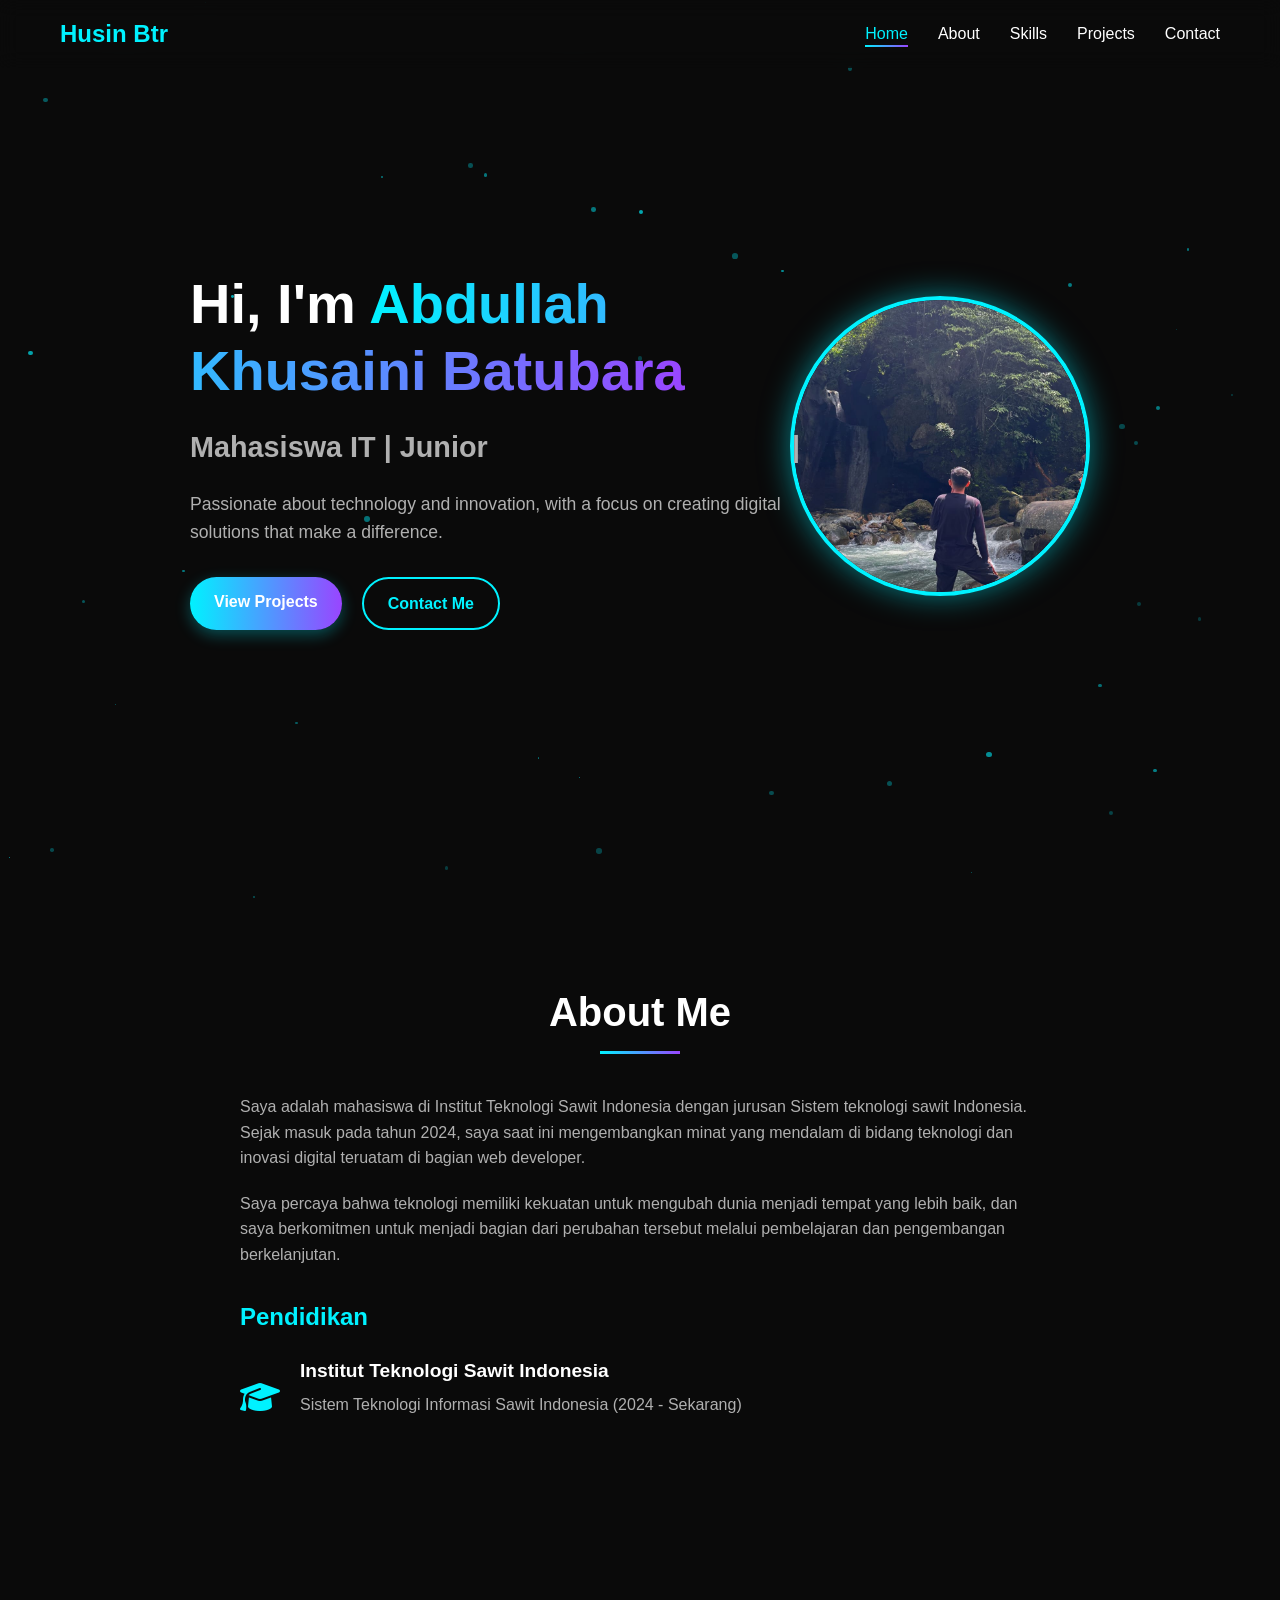
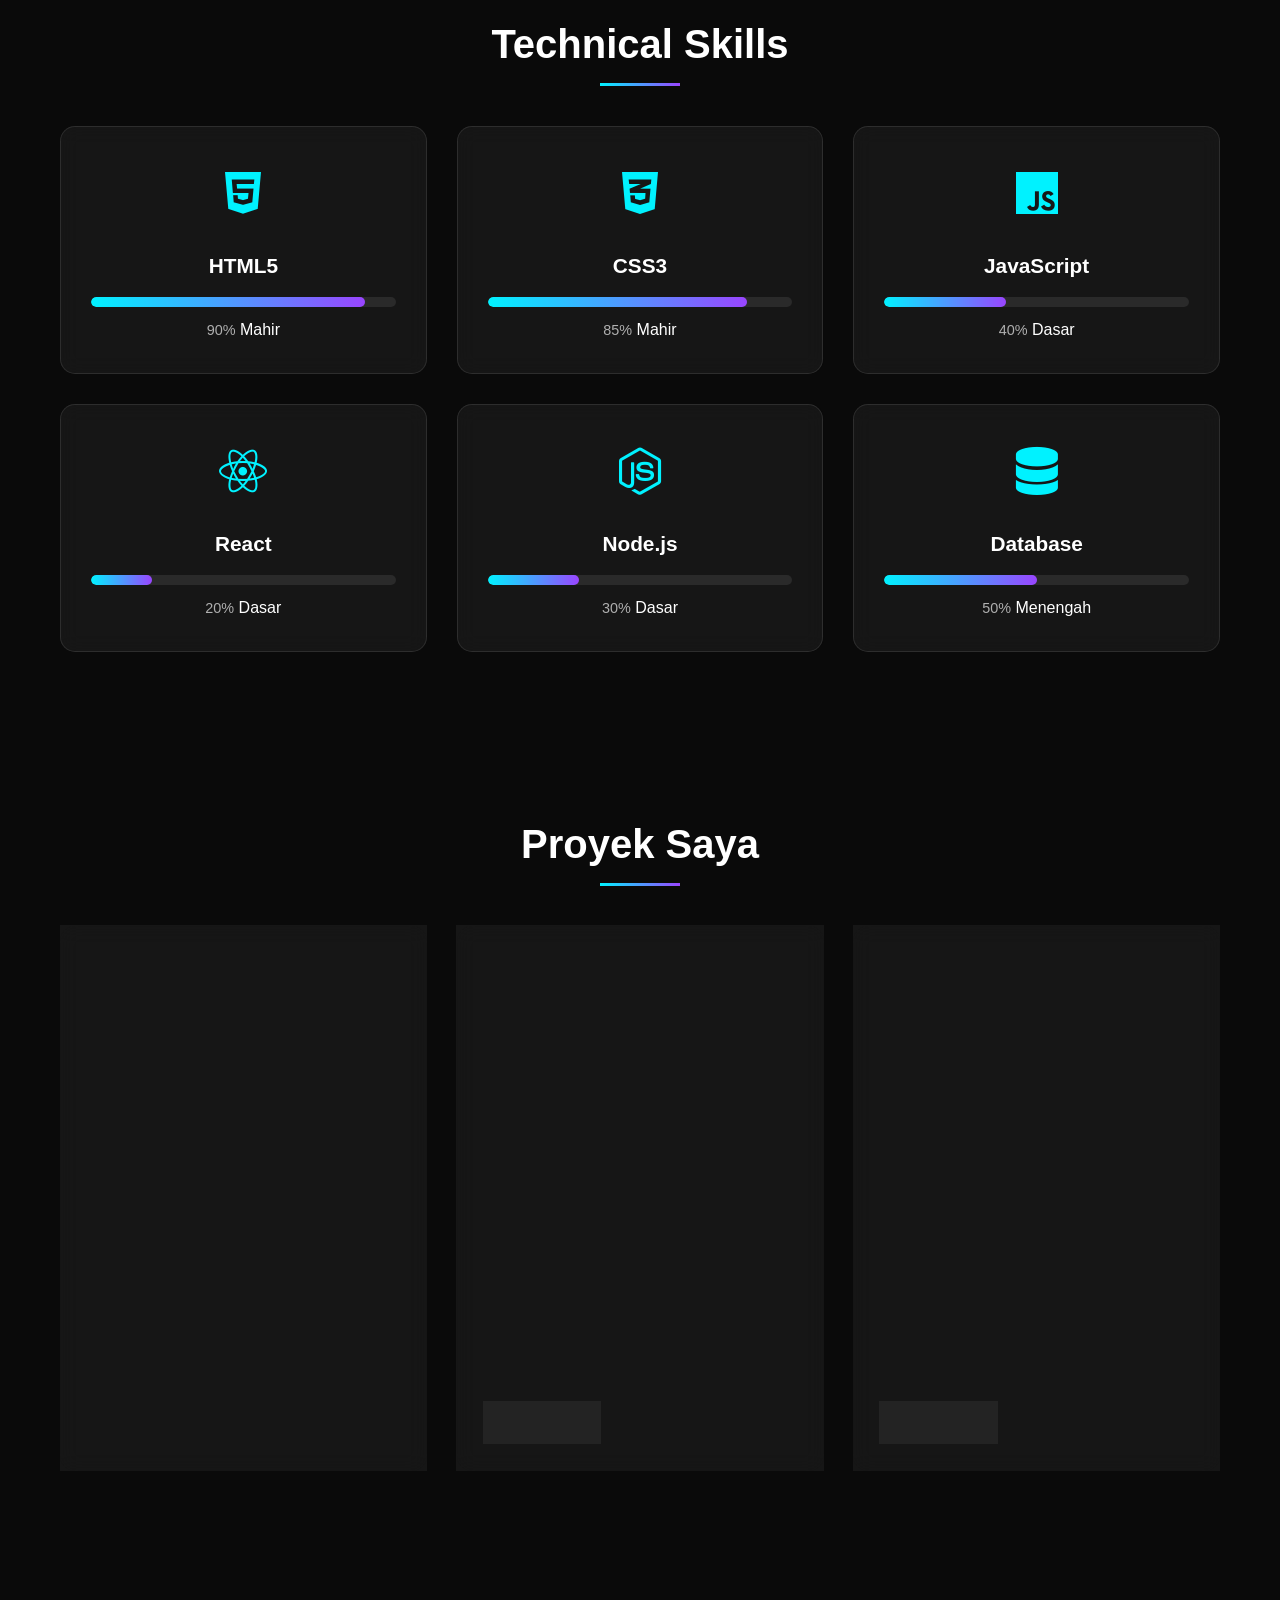
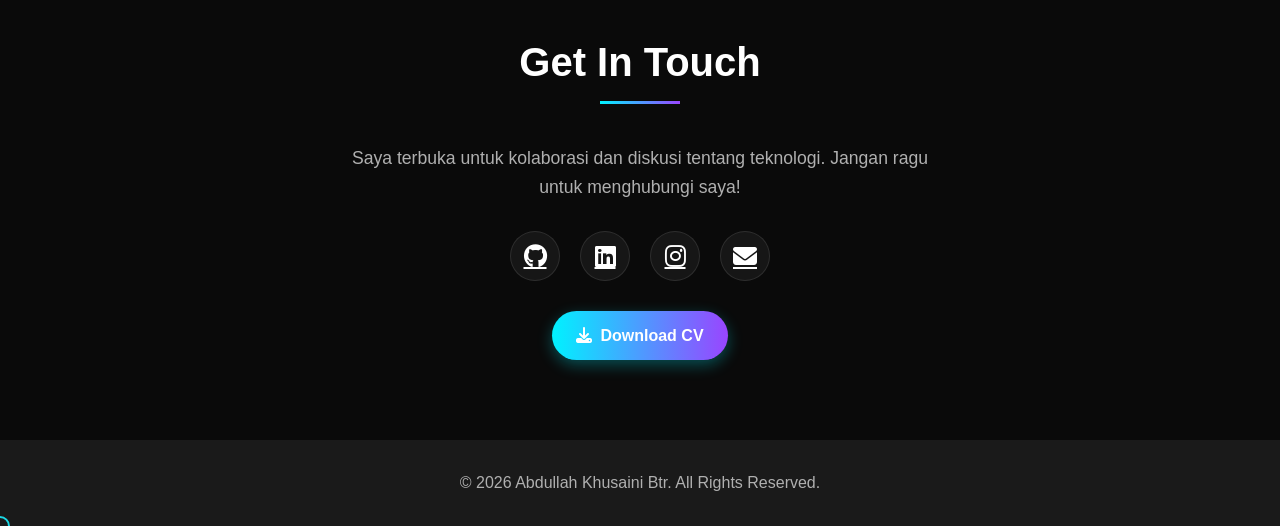
<file: index.html>
<!doctype html>
<html lang="id">
  <head>
    <meta charset="UTF-8" />
    <meta name="viewport" content="width=device-width, initial-scale=1.0" />
    <title>Abdullah Khusaini Btr</title>
    <link rel="stylesheet" href="style.css" />
    <link
      rel="stylesheet"
      href="https://cdnjs.cloudflare.com/ajax/libs/font-awesome/6.4.0/css/all.min.css"
    />
    <link
      rel="shortcut icon"
      href="assets/WhatsApp Image 2025-09-26 at 22.37.16_7033d1a2.jpg"
      type="image/x-icon"
    />
    <!-- PRIMARY SEO -->
    <title>
      Abdullah Khusaini Btr - Web Developer Indonesia | Mahasiswa Sistem &
      Teknologi Informasi
    </title>
    <meta
      name="description"
      content="Abdullah Khusaini Btr adalah Mahasiswa yang ingin menjadi Web Developer Indonesia dan mahasiswa Sistem & Teknologi Informasi yang fokus pada pengembangan web modern menggunakan HTML, CSS, JavaScript, React, Git, dan Vercel."
    />
    <meta
      name="keywords"
      content="Abdullah Khusaini Btr,Web Developer Indonesia,Abdullah Khusaini ITSI, Abdullah Khusaini institut teknologi sawit indonesia, Web Developer Medan, Programmer Indonesia, Mahasiswa IT Indonesia, React Developer, JavaScript Developer, Portfolio Web Developer, Frontend Developer Indonesia, Backend Developer Indonesia, Software Engineer Indonesia, Website Responsive Modern, SEO Web Developer"
    />
    <meta name="author" content="Abdullah Khusaini Btr" />
    <meta name="robots" content="index, follow" />

    <!-- OPEN GRAPH (FACEBOOK & LINK PREVIEW) -->
    <meta
      property="og:title"
      content="Abdullah Khusaini Btr, Web Developer Indonesia"
    />
    <meta
      property="og:description"
      content="Portfolio resmi Abdullah Khusaini Btr - Web Developer Indonesia yang fokus pada pengembangan website modern, responsif, dan SEO-friendly."
    />
    <meta property="og:type" content="website" />
    <meta property="og:url" content="https://portofolio-husin-btr.vercel.app" />
    <meta
      property="og:image"
      content="https://portofolio-husin-btr.vercel.app/assets/image.png"
    />

    <!-- TWITTER CARD -->
    <meta name="twitter:card" content="summary_large_image" />
    <meta
      name="twitter:title"
      content="Abdullah Khusaini Btr | Web Developer Indonesia"
    />
    <meta
      name="twitter:description"
      content="Mahasiswa Sistem & Teknologi Informasi yang fokus menjadi Web Developer profesional."
    />

    <!-- CANONICAL -->
    <link rel="canonical" href="https://portofolio-husin-btr.vercel.app" />

    <!-- SCHEMA MARKUP (SUPER SEO BOOST) -->
    <script type="application/ld+json">
      {
        "@context": "https://schema.org",
        "@type": "Person",
        "name": "Abdullah Khusaini Btr",
        "jobTitle": "Junior Web Developer",
        "description": "Junior Web Developer dan mahasiswa Sistem & Teknologi Informasi dari Indonesia yang fokus pada pengembangan web modern.",
        "url": "https://portofolio-husin-btr.vercel.app",
        "sameAs": [
          "https://github.com/AbdullahKhusainiBatubara",
          "https://www.linkedin.com/in/husin-btr-0a6648331/"
        ],
        "knowsAbout": [
          "Web Development",
          "Full Stack Development",
          "JavaScript",
          "React",
          "HTML",
          "CSS",
          "Git",
          "Vercel",
          "Frontend Development",
          "Backend Development",
          "SEO Optimization"
        ]
      }
    </script>
  </head>
  <body>
    <!-- Loading Spinner -->
    <div class="loading-spinner">
      <div class="spinner"></div>
    </div>

    <!-- Navigation Bar -->
    <header class="navbar">
      <div class="container">
        <a href="#" class="logo">Husin Btr</a>
        <ul class="nav-menu">
          <li><a href="#home" class="nav-link active">Home</a></li>
          <li><a href="#about" class="nav-link">About</a></li>
          <li><a href="#skills" class="nav-link">Skills</a></li>
          <li><a href="#projects" class="nav-link">Projects</a></li>
          <li><a href="#contact" class="nav-link">Contact</a></li>
        </ul>
        <div class="hamburger">
          <span></span>
          <span></span>
          <span></span>
        </div>
      </div>
    </header>

    <!-- Hero Section -->
    <section id="home" class="hero">
      <div class="particles-container" id="particles"></div>
      <div class="container">
        <div class="hero-content">
          <h1 class="fade-in">
            Hi, I'm <span class="highlight">Abdullah Khusaini Batubara</span>
          </h1>
          <h2 class="typing-effect">
            Mahasiswa IT | <span id="typed-text"></span>
          </h2>
          <p class="fade-in">
            Passionate about technology and innovation, with a focus on creating
            digital solutions that make a difference.
          </p>
          <div class="hero-buttons fade-in">
            <a href="#projects" class="btn primary">View Projects</a>
            <a href="mailto:abdkhusaini12@gmail.com" class="btn secondary"
              >Contact Me</a
            >
          </div>
        </div>
        <div class="hero-image floating">
          <img
            src="assets/WhatsApp Image 2026-02-25 at 15.27.27.jpeg"
            alt="Abdullah Khusaini Btr"
            class="profile-img"
          />
        </div>
      </div>
    </section>

    <!-- About Section -->
    <section id="about" class="about">
      <div class="container">
        <h2 class="section-title slide-in-left">About Me</h2>
        <div class="about-content">
          <div class="about-text slide-in-left">
            <p>
              Saya adalah mahasiswa di Institut Teknologi Sawit Indonesia dengan
              jurusan Sistem teknologi sawit Indonesia. Sejak masuk pada tahun
              2024, saya saat ini mengembangkan minat yang mendalam di bidang
              teknologi dan inovasi digital teruatam di bagian web developer.
            </p>
            <p>
              Saya percaya bahwa teknologi memiliki kekuatan untuk mengubah
              dunia menjadi tempat yang lebih baik, dan saya berkomitmen untuk
              menjadi bagian dari perubahan tersebut melalui pembelajaran dan
              pengembangan berkelanjutan.
            </p>
            <div class="education">
              <h3>Pendidikan</h3>
              <div class="edu-item">
                <i class="fas fa-graduation-cap"></i>
                <div>
                  <h4>Institut Teknologi Sawit Indonesia</h4>
                  <p>Sistem Teknologi Informasi Sawit Indonesia (2024 - Sekarang)</p>
                </div>
              </div>
            </div>
          </div>
        </div>
      </div>
    </section>

    <!-- Skills Section -->
    <section id="skills" class="skills">
      <div class="container">
        <h2 class="section-title">Technical Skills</h2>
        <div class="skills-grid">
          <!-- HTML5 - 90% → Mahir -->
          <div class="skill-card scale-effect">
            <div class="skill-icon">
              <i class="fab fa-html5"></i>
            </div>
            <h3>HTML5</h3>
            <div class="progress-bar">
              <div class="progress" data-progress="90%"></div>
            </div>
            <div class="skill-meta">
              <span class="skill-level">90%</span>
              <span class="skill-badge skill-mahir">Mahir</span>
            </div>
          </div>

          <!-- CSS3 - 85% → Mahir -->
          <div class="skill-card scale-effect">
            <div class="skill-icon">
              <i class="fab fa-css3-alt"></i>
            </div>
            <h3>CSS3</h3>
            <div class="progress-bar">
              <div class="progress" data-progress="85%"></div>
            </div>
            <div class="skill-meta">
              <span class="skill-level">85%</span>
              <span class="skill-badge skill-mahir">Mahir</span>
            </div>
          </div>

          <!-- JavaScript - 40% → Dasar -->
          <div class="skill-card scale-effect">
            <div class="skill-icon">
              <i class="fab fa-js"></i>
            </div>
            <h3>JavaScript</h3>
            <div class="progress-bar">
              <div class="progress" data-progress="40%"></div>
            </div>
            <div class="skill-meta">
              <span class="skill-level">40%</span>
              <span class="skill-badge skill-dasar">Dasar</span>
            </div>
          </div>

          <!-- React - 20% → Dasar -->
          <div class="skill-card scale-effect">
            <div class="skill-icon">
              <i class="fab fa-react"></i>
            </div>
            <h3>React</h3>
            <div class="progress-bar">
              <div class="progress" data-progress="20%"></div>
            </div>
            <div class="skill-meta">
              <span class="skill-level">20%</span>
              <span class="skill-badge skill-dasar">Dasar</span>
            </div>
          </div>

          <!-- Node.js - 30% → Dasar -->
          <div class="skill-card scale-effect">
            <div class="skill-icon">
              <i class="fab fa-node-js"></i>
            </div>
            <h3>Node.js</h3>
            <div class="progress-bar">
              <div class="progress" data-progress="30%"></div>
            </div>
            <div class="skill-meta">
              <span class="skill-level">30%</span>
              <span class="skill-badge skill-dasar">Dasar</span>
            </div>
          </div>

          <!-- Database - 50% → Menengah -->
          <div class="skill-card scale-effect">
            <div class="skill-icon">
              <i class="fas fa-database"></i>
            </div>
            <h3>Database</h3>
            <div class="progress-bar">
              <div class="progress" data-progress="50%"></div>
            </div>
            <div class="skill-meta">
              <span class="skill-level">50%</span>
              <span class="skill-badge skill-menengah">Menengah</span>
            </div>
          </div>
        </div>
      </div>
    </section>

    <!-- Projects Section -->
    <section id="projects" class="projects">
      <div class="container">
        <h2 class="section-title">Proyek Saya</h2>
        <div class="projects-grid">
          <!-- Proyek 1: Selesai -->
          <div class="project-card completed-project">
            <div class="project-img">
              <img src="assets/hero-image.jpg" alt="Project 1" />
            </div>
            <div class="project-info">
              <h3>Palm Oil Information</h3>
              <div class="project-status">
                <span class="status-badge completed">✓ Selesai</span>
              </div>
              <p class="project-description">
                Web untuk memberikan edukasi dan produk limbah kelapa sawit
                kepada masyarakat agar lebih berkelanjutan.
              </p>
              <div class="project-tags">
                <span>Html</span>
                <span>Css</span>
                <span>Javascript</span>
              </div>
              <div class="project-links">
                <a
                  href="https://sti2024dev.site/STI-A-2024/240203001/"
                  class="btn small"
                  >Visit Web</a
                >
                <a
                  href="https://github.com/AbdullahKhusainiBatubara"
                  class="btn small secondary"
                  >GitHub</a
                >
              </div>
            </div>
          </div>

          <!-- Proyek 2: Sedang Dikerjakan (25%) -->
          <div class="project-card in-progress-project">
            <div class="project-img">
              <img src="assets/pexels-jvbncncj-2371778.jpg" alt="EcoGuardian" />
            </div>
            <div class="project-info">
              <h3>EcoGuardian</h3>
              <div class="project-status">
                <span class="status-badge in-progress">Progress: 25%</span>
              </div>
              <p class="project-description">
                Aplikasi pelaporan masyarakat untuk menciptakan lingkungan yang
                lebih bersih aman dan berkelanjutan
              </p>
              <div class="project-tags">
                <span>React.js</span>
                <span>MySql</span>
                <span>Tailwind CSS</span>
              </div>
              <div class="project-links">
                <a href="#" class="btn small disabled">On Progress</a>
                <a
                  href="https://github.com/AbdullahKhusainiBatubara"
                  class="btn small secondary"
                  >GitHub</a
                >
              </div>
            </div>
          </div>

          <!-- Proyek 3: Sedang Dikerjakan (30%) -->
          <div class="project-card in-progress-project">
            <div class="project-img">
              <img
                src="assets/floating-lines-1772444329196.png"
                alt="FeedLense"
              />
            </div>
            <div class="project-info">
              <h3>Feedlense</h3>
              <div class="project-status">
                <span class="status-badge in-progress">Progress: 30%</span>
              </div>
              <p class="project-description">
                Web app yang bisa mendetekasi ribuan masukkan pengguna dalam
                sekali klik untuk memastikan perusahaan yang sustainbility
              </p>
              <div class="project-tags">
                <span>JavaScript</span>
                <span>NLP</span>
                <span>React.Js</span>
              </div>
              <div class="project-links">
                <a href="#" class="btn small disabled">On Progress</a>
                <a
                  href="https://github.com/AbdullahKhusainiBatubara"
                  class="btn small secondary"
                  >GitHub</a
                >
              </div>
            </div>
          </div>
        </div>
      </div>
    </section>

    <!-- Contact & Social Media Section -->
    <section id="contact" class="contact">
      <div class="container">
        <h2 class="section-title">Get In Touch</h2>
        <div class="contact-content">
          <p>
            Saya terbuka untuk kolaborasi dan diskusi tentang teknologi. Jangan
            ragu untuk menghubungi saya!
          </p>
          <div class="social-links">
            <a
              href="https://github.com/AbdullahKhusainiBatubara"
              class="social-link"
            >
              <i class="fab fa-github"></i>
            </a>
            <a
              href="https://www.linkedin.com/in/husin-btr-0a6648331/"
              class="social-link"
            >
              <i class="fab fa-linkedin"></i>
            </a>
            <a
              href="https://www.instagram.com/husiiiiinnnn/"
              class="social-link"
            >
              <i class="fab fa-instagram"></i>
            </a>
            <a href="mailto:abdkhusaini12@gmail.com" class="social-link">
              <i class="fas fa-envelope"></i>
            </a>
          </div>
          <!-- ✅ TOMBOL DOWNLOAD CV — ganti href sesuai path file PDF kamu -->
          <a
            href="assets/Husin_BTR_CV.pdf"
            download="Husin_BTR_CV.pdf"
            class="btn primary"
          >
            <i class="fas fa-download" style="margin-right: 8px"></i>Download CV
          </a>
        </div>
      </div>
    </section>

    <!-- Footer -->
    <footer class="footer">
      <div class="container">
        <p>&copy; 2026 Abdullah Khusaini Btr. All Rights Reserved.</p>
      </div>
    </footer>

    <!-- Back to Top Button -->
    <button id="back-to-top" class="back-to-top">
      <i class="fas fa-arrow-up"></i>
    </button>

    <script src="script.js"></script>
  </body>
</html>
</file>
<file: style.css>
/* CSS Variables */
:root {
  --primary-color: #00f2ff;
  --secondary-color: #9945ff;
  --dark-bg: #0a0a0a;
  --dark-secondary: #1a1a1a;
  --dark-tertiary: #2a2a2a;
  --text-primary: #ffffff;
  --text-secondary: #b0b0b0;
  --card-bg: rgba(255, 255, 255, 0.05);
  --card-border: rgba(255, 255, 255, 0.1);
  --transition: all 0.3s ease;
}

/* Global Styles */
* {
  margin: 0;
  padding: 0;
  box-sizing: border-box;
}

html {
  scroll-behavior: smooth;
}

body {
  font-family: "Segoe UI", Tahoma, Geneva, Verdana, sans-serif;
  background-color: var(--dark-bg);
  color: var(--text-primary);
  line-height: 1.6;
  overflow-x: hidden;
}

.container {
  max-width: 1200px;
  margin: 0 auto;
  padding: 0 20px;
}

/* Loading Spinner */
.loading-spinner {
  position: fixed;
  top: 0;
  left: 0;
  width: 100%;
  height: 100%;
  background-color: var(--dark-bg);
  display: flex;
  justify-content: center;
  align-items: center;
  z-index: 9999;
  transition:
    opacity 0.5s ease,
    visibility 0.5s ease;
}

.loading-spinner.hidden {
  opacity: 0;
  visibility: hidden;
}

.spinner {
  width: 50px;
  height: 50px;
  border: 3px solid var(--dark-secondary);
  border-top: 3px solid var(--primary-color);
  border-radius: 50%;
  animation: spin 1s linear infinite;
}

@keyframes spin {
  0% {
    transform: rotate(0deg);
  }
  100% {
    transform: rotate(360deg);
  }
}

/* Navigation Bar */
.navbar {
  position: fixed;
  top: 0;
  width: 100%;
  padding: 15px 0;
  z-index: 1000;
  transition: var(--transition);
  backdrop-filter: blur(10px);
  background-color: rgba(10, 10, 10, 0.7);
}

.navbar.scrolled {
  background-color: var(--dark-secondary);
  box-shadow: 0 5px 20px rgba(0, 0, 0, 0.3);
}

.navbar .container {
  display: flex;
  justify-content: space-between;
  align-items: center;
}

.logo {
  font-size: 24px;
  font-weight: bold;
  color: var(--primary-color);
  text-decoration: none;
}

.nav-menu {
  display: flex;
  list-style: none;
}

.nav-menu li {
  margin-left: 30px;
}

.nav-link {
  color: var(--text-primary);
  text-decoration: none;
  font-weight: 500;
  position: relative;
  transition: var(--transition);
}

.nav-link::after {
  content: "";
  position: absolute;
  bottom: -5px;
  left: 0;
  width: 0;
  height: 2px;
  background: linear-gradient(
    90deg,
    var(--primary-color),
    var(--secondary-color)
  );
  transition: width 0.3s ease;
}

.nav-link:hover,
.nav-link.active {
  color: var(--primary-color);
}

.nav-link:hover::after,
.nav-link.active::after {
  width: 100%;
}

.hamburger {
  display: none;
  flex-direction: column;
  cursor: pointer;
}

.hamburger span {
  width: 25px;
  height: 3px;
  background-color: var(--text-primary);
  margin: 3px 0;
  transition: var(--transition);
}

/* Hero Section */
.hero {
  min-height: 100vh;
  display: flex;
  align-items: center;
  position: relative;
  overflow: hidden;
}

.particles-container {
  position: absolute;
  top: 0;
  left: 0;
  width: 100%;
  height: 100%;
  z-index: -1;
}

.particle {
  position: absolute;
  background-color: var(--primary-color);
  border-radius: 50%;
  opacity: 0.5;
  animation: float 15s infinite linear;
}

@keyframes float {
  0% {
    transform: translateY(100vh) translateX(0);
    opacity: 0;
  }
  10% {
    opacity: 0.5;
  }
  90% {
    opacity: 0.5;
  }
  100% {
    transform: translateY(-100vh) translateX(100px);
    opacity: 0;
  }
}

.hero .container {
  display: flex;
  justify-content: space-between;
  align-items: center;
}

.hero-content {
  flex: 1;
  max-width: 600px;
}

.hero h1 {
  font-size: 3.5rem;
  margin-bottom: 20px;
  line-height: 1.2;
}

.hero h2 {
  font-size: 1.8rem;
  margin-bottom: 20px;
  color: var(--text-secondary);
}

.hero p {
  font-size: 1.1rem;
  margin-bottom: 30px;
  color: var(--text-secondary);
}

.hero-buttons {
  display: flex;
  gap: 20px;
}

.hero-image {
  flex: 0 0 300px;
  text-align: center;
}

.profile-img {
  width: 300px;
  height: 300px;
  border-radius: 50%;
  object-fit: cover;
  border: 4px solid var(--primary-color);
  box-shadow: 0 0 30px rgba(0, 242, 255, 0.5);
}

.highlight {
  background: linear-gradient(
    90deg,
    var(--primary-color),
    var(--secondary-color)
  );
  -webkit-background-clip: text;
  background-clip: text;
  color: transparent;
}

.typing-effect {
  position: relative;
}

.typing-effect::after {
  content: "|";
  position: absolute;
  right: -10px;
  animation: blink 1s infinite;
}

@keyframes blink {
  0%,
  50% {
    opacity: 1;
  }
  51%,
  100% {
    opacity: 0;
  }
}

/* Buttons */
.btn {
  display: inline-block;
  padding: 12px 24px;
  border-radius: 30px;
  font-weight: 600;
  text-decoration: none;
  transition: var(--transition);
  border: none;
  cursor: pointer;
  font-size: 1rem;
}

.btn.primary {
  background: linear-gradient(
    90deg,
    var(--primary-color),
    var(--secondary-color)
  );
  color: var(--text-primary);
  box-shadow: 0 5px 15px rgba(0, 242, 255, 0.3);
}

.btn.primary:hover {
  transform: translateY(-3px);
  box-shadow: 0 8px 25px rgba(0, 242, 255, 0.5);
}

.btn.secondary {
  background-color: transparent;
  color: var(--primary-color);
  border: 2px solid var(--primary-color);
}

.btn.secondary:hover {
  background-color: var(--primary-color);
  color: var(--dark-bg);
}

.btn.small {
  padding: 8px 16px;
  font-size: 0.9rem;
}

/* Section Styles */
section {
  padding: 80px 0;
}

.section-title {
  font-size: 2.5rem;
  text-align: center;
  margin-bottom: 50px;
  position: relative;
  display: inline-block;
  width: 100%;
}

.section-title::after {
  content: "";
  position: absolute;
  bottom: -10px;
  left: 50%;
  transform: translateX(-50%);
  width: 80px;
  height: 3px;
  background: linear-gradient(
    90deg,
    var(--primary-color),
    var(--secondary-color)
  );
}

/* About Section */
.about-content {
  max-width: 800px;
  margin: 0 auto;
}

.about-text p {
  margin-bottom: 20px;
  color: var(--text-secondary);
}

.education {
  margin-top: 30px;
}

.education h3 {
  font-size: 1.5rem;
  margin-bottom: 20px;
  color: var(--primary-color);
}

.edu-item {
  display: flex;
  align-items: center;
  margin-bottom: 15px;
}

.edu-item i {
  font-size: 2rem;
  color: var(--primary-color);
  margin-right: 20px;
}

.edu-item h4 {
  font-size: 1.2rem;
  margin-bottom: 5px;
}

/* Skills Section */
.skills-grid {
  display: grid;
  grid-template-columns: repeat(auto-fit, minmax(300px, 1fr));
  gap: 30px;
}

.skill-card {
  background: var(--card-bg);
  backdrop-filter: blur(10px);
  border: 1px solid var(--card-border);
  border-radius: 15px;
  padding: 30px;
  text-align: center;
  transition: var(--transition);
}

.skill-card:hover {
  transform: translateY(-10px);
  box-shadow: 0 10px 30px rgba(0, 242, 255, 0.2);
  border-color: var(--primary-color);
}

.skill-icon {
  font-size: 3rem;
  color: var(--primary-color);
  margin-bottom: 15px;
}

.skill-card h3 {
  font-size: 1.3rem;
  margin-bottom: 15px;
}

.progress-bar {
  height: 10px;
  background-color: var(--dark-tertiary);
  border-radius: 10px;
  overflow: hidden;
  margin-bottom: 10px;
}

.progress {
  height: 100%;
  background: linear-gradient(
    90deg,
    var(--primary-color),
    var(--secondary-color)
  );
  border-radius: 10px;
  width: 0;
  transition: width 1.5s ease;
}

.skill-level {
  font-size: 0.9rem;
  color: var(--text-secondary);
}

/* Projects Section */
.projects-grid {
  display: grid;
  grid-template-columns: repeat(auto-fit, minmax(350px, 1fr));
  gap: 30px;
}

.project-card {
  background: var(--card-bg);
  backdrop-filter: blur(10px);
  border: 1px solid var(--card-border);
  border-radius: 15px;
  overflow: hidden;
  transition: var(--transition);
}

.project-card:hover {
  transform: translateY(-10px);
  box-shadow: 0 10px 30px rgba(153, 69, 255, 0.2);
  border-color: var(--secondary-color);
}

.project-img {
  height: 200px;
  overflow: hidden;
}

.project-img img {
  width: 100%;
  height: 100%;
  object-fit: cover;
  transition: var(--transition);
}

.project-card:hover .project-img img {
  transform: scale(1.1);
}

.project-info {
  padding: 25px;
}

.project-info h3 {
  font-size: 1.4rem;
  margin-bottom: 15px;
}

.project-info p {
  color: var(--text-secondary);
  margin-bottom: 20px;
}

.project-tags {
  display: flex;
  flex-wrap: wrap;
  gap: 10px;
  margin-bottom: 20px;
}

.project-tags span {
  background-color: var(--dark-tertiary);
  color: var(--primary-color);
  padding: 5px 10px;
  border-radius: 20px;
  font-size: 0.8rem;
}

.project-links {
  display: flex;
  gap: 15px;
}

/* Status Badge Styles */
.status-badge {
  display: inline-block;
  padding: 5px 12px;
  border-radius: 20px;
  font-size: 0.85rem;
  font-weight: 600;
  margin-bottom: 10px;
}

.status-badge.completed {
  background: linear-gradient(90deg, #10b981, #059669);
  color: white;
  box-shadow: 0 2px 10px rgba(16, 185, 129, 0.3);
}

.status-badge.in-progress {
  background: linear-gradient(90deg, #f59e0b, #d97706);
  color: white;
  box-shadow: 0 2px 10px rgba(245, 158, 11, 0.3);
}

/* Project Status & Description Alignment */
.project-status {
  margin-bottom: 10px;
}

.project-description {
  margin-bottom: 15px;
  line-height: 1.6;
}

/* Completed Project Card */
.project-card.completed-project {
  border-color: #10b981;
}

.project-card.completed-project:hover {
  box-shadow: 0 10px 30px rgba(16, 185, 129, 0.3);
  border-color: #10b981;
}

/* In-Progress Project Card */
.project-card.in-progress-project {
  border-color: #f59e0b;
}

.project-card.in-progress-project:hover {
  box-shadow: 0 10px 30px rgba(245, 158, 11, 0.3);
  border-color: #f59e0b;
}

/* Disabled Button */
.btn.disabled {
  background-color: var(--dark-tertiary);
  color: var(--text-secondary);
  cursor: not-allowed;
  opacity: 0.7;
  pointer-events: none;
}

/* Contact Section */
.contact-content {
  text-align: center;
  max-width: 600px;
  margin: 0 auto;
}

.contact-content p {
  font-size: 1.1rem;
  color: var(--text-secondary);
  margin-bottom: 30px;
}

.social-links {
  display: flex;
  justify-content: center;
  gap: 20px;
  margin-bottom: 30px;
}

.social-link {
  display: flex;
  align-items: center;
  justify-content: center;
  width: 50px;
  height: 50px;
  background-color: var(--card-bg);
  border: 1px solid var(--card-border);
  border-radius: 50%;
  color: var(--text-primary);
  font-size: 1.5rem;
  transition: var(--transition);
}

.social-link:hover {
  background-color: var(--primary-color);
  color: var(--dark-bg);
  transform: translateY(-5px);
  box-shadow: 0 5px 15px rgba(0, 242, 255, 0.3);
}

/* Footer */
.footer {
  background-color: var(--dark-secondary);
  padding: 30px 0;
  text-align: center;
}

.footer p {
  color: var(--text-secondary);
}

/* Back to Top Button */
.back-to-top {
  position: fixed;
  bottom: 30px;
  right: 30px;
  width: 50px;
  height: 50px;
  background: linear-gradient(
    90deg,
    var(--primary-color),
    var(--secondary-color)
  );
  color: var(--text-primary);
  border: none;
  border-radius: 50%;
  font-size: 1.2rem;
  cursor: pointer;
  opacity: 0;
  visibility: hidden;
  transition: var(--transition);
  z-index: 999;
}

.back-to-top.show {
  opacity: 1;
  visibility: visible;
}

.back-to-top:hover {
  transform: translateY(-5px);
  box-shadow: 0 5px 15px rgba(0, 242, 255, 0.5);
}

/* Animations */
.fade-in {
  opacity: 0;
  transform: translateY(30px);
  transition:
    opacity 0.8s ease,
    transform 0.8s ease;
}

.fade-in.active {
  opacity: 1;
  transform: translateY(0);
}

.slide-in-left {
  opacity: 0;
  transform: translateX(-50px);
  transition:
    opacity 0.8s ease,
    transform 0.8s ease;
}

.slide-in-left.active {
  opacity: 1;
  transform: translateX(0);
}

.scale-effect {
  opacity: 0;
  transform: scale(0.8);
  transition:
    opacity 0.8s ease,
    transform 0.8s ease;
}

.scale-effect.active {
  opacity: 1;
  transform: scale(1);
}

.floating {
  animation: floating 3s ease-in-out infinite;
}

@keyframes floating {
  0%,
  100% {
    transform: translateY(0);
  }
  50% {
    transform: translateY(-20px);
  }
}

/* Responsive Design */
@media (max-width: 992px) {
  .hero h1 {
    font-size: 2.8rem;
  }

  .hero h2 {
    font-size: 1.5rem;
  }

  .hero .container {
    flex-direction: column;
    text-align: center;
  }

  .hero-content {
    margin-bottom: 40px;
  }

  .hero-image {
    flex: 0 0 auto;
  }
}

@media (max-width: 768px) {
  .nav-menu {
    position: fixed;
    top: 70px;
    left: -100%;
    width: 100%;
    height: calc(100vh - 70px);
    background-color: var(--dark-secondary);
    flex-direction: column;
    align-items: center;
    justify-content: flex-start;
    padding-top: 50px;
    transition: var(--transition);
  }

  .nav-menu.active {
    left: 0;
  }

  .nav-menu li {
    margin: 20px 0;
  }

  .hamburger {
    display: flex;
  }

  .hamburger.active span:nth-child(1) {
    transform: rotate(-45deg) translate(-5px, 6px);
  }

  .hamburger.active span:nth-child(2) {
    opacity: 0;
  }

  .hamburger.active span:nth-child(3) {
    transform: rotate(45deg) translate(-5px, -6px);
  }

  .hero h1 {
    font-size: 2.5rem;
  }

  .hero h2 {
    font-size: 1.3rem;
  }

  .hero-buttons {
    flex-direction: column;
    align-items: center;
  }

  .hero-buttons .btn {
    width: 200px;
  }

  .section-title {
    font-size: 2rem;
  }

  .projects-grid {
    grid-template-columns: 1fr;
  }

  .skills-grid {
    grid-template-columns: 1fr;
  }
}

@media (max-width: 480px) {
  .container {
    padding: 0 15px;
  }

  section {
    padding: 60px 0;
  }

  .hero h1 {
    font-size: 2rem;
  }

  .hero h2 {
    font-size: 1.1rem;
  }

  .hero p {
    font-size: 1rem;
  }

  .profile-img {
    width: 200px;
    height: 200px;
  }

  .section-title {
    font-size: 1.8rem;
  }

  .project-info {
    padding: 20px;
  }

  .project-links {
    flex-direction: column;
  }

  .project-links .btn {
    width: 100%;
    text-align: center;
  }
  /* Tambahkan kode ini di bagian paling bawah file style.css Anda */
  .projects-grid {
    display: grid;
    grid-template-columns: repeat(auto-fit, minmax(350px, 1fr));
    gap: 30px;
  }
  /* ===== TAMBAHKAN DI BAGIAN PALING BAWAH style.css ===== */

/* Skill meta row (level % + badge) */
.skill-meta {
  display: flex;
  justify-content: space-between;
  align-items: center;
  margin-top: 6px;
}

/* Skill level badge */
.skill-badge {
  display: inline-block;
  padding: 3px 10px;
  border-radius: 20px;
  font-size: 0.78rem;
  font-weight: 700;
  letter-spacing: 0.5px;
}

/* Mahir (≥ 80%) — cyan/primary */
.skill-badge.skill-mahir {
  background: linear-gradient(90deg, var(--primary-color), #00bcd4);
  color: var(--dark-bg);
}

/* Menengah (50%) — blue */
.skill-badge.skill-menengah {
  background: linear-gradient(90deg, #3b82f6, #6366f1);
  color: #ffffff;
}

/* Dasar (< 50%) — amber/orange */
.skill-badge.skill-dasar {
  background: linear-gradient(90deg, #f59e0b, #ef4444);
  color: #ffffff;
}

/* Progress bar warna kuning untuk skill < 50% */
.skill-card[data-level="dasar"] .progress {
  background: linear-gradient(90deg, #f59e0b, #ef4444);
}
}
</file>
